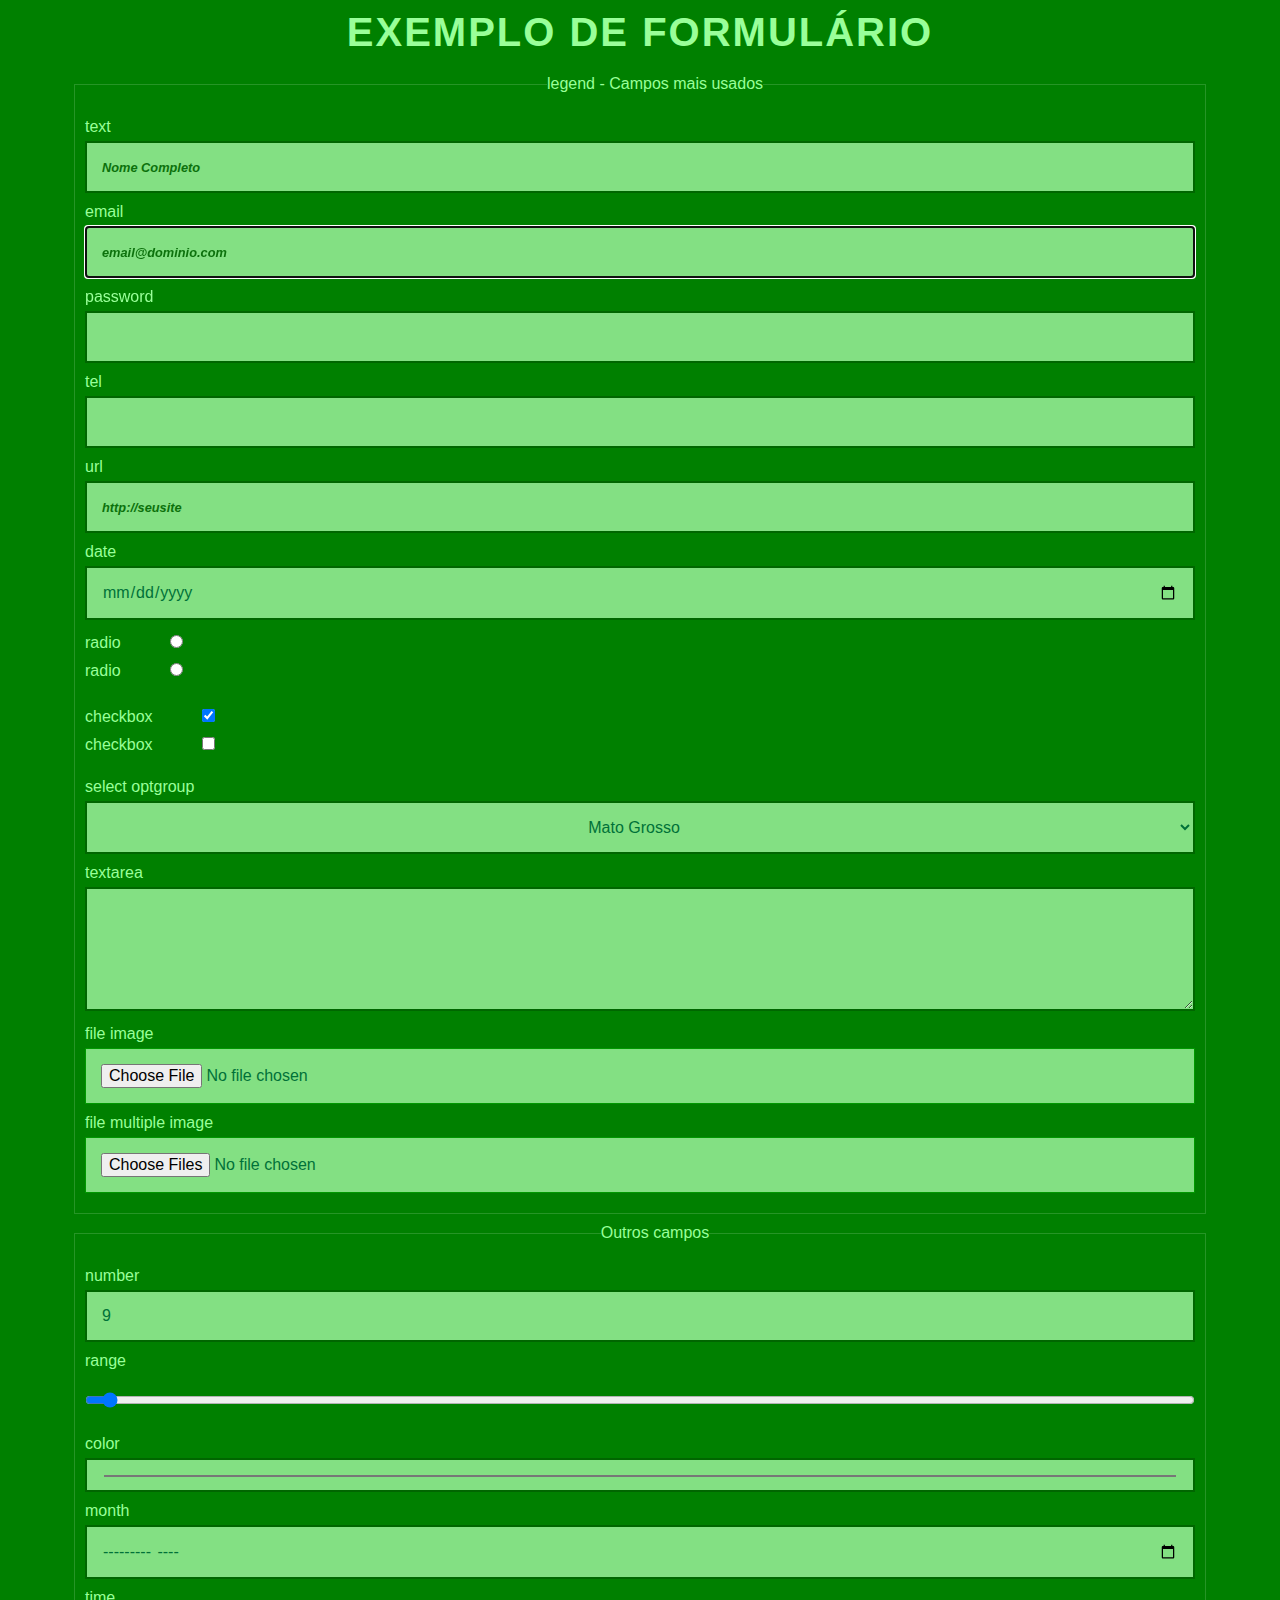
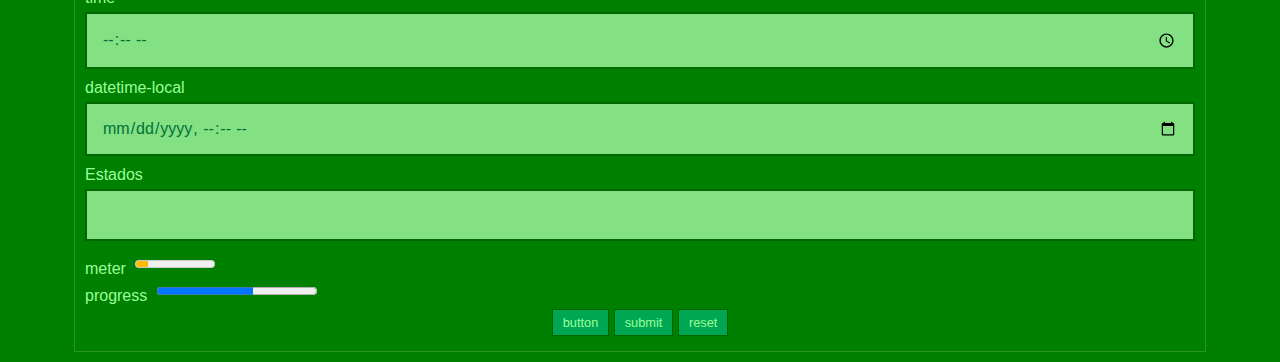
<file: formulario.html>
<!DOCTYPE HTML>
<html lang="pt">
    <head>
        <meta charset="UTF-8">
        <title>Exemplo de Formulário</title>
        <link rel="stylesheet" href="css/estilos.css">
        <style>
            body {
                background: green;
                color: #99FF99
            }
        </style>
    </head>
    <body>
        <h1>Exemplo de Formulário</h1>
        <form name="formulario" method="post" action="?" enctype="multipart/form-data">
            <fieldset> 
                <legend>legend - Campos mais usados</legend> 
                <label>text
                    <input type="text" name="nome" placeholder="Nome Completo" maxlength="100" required tabindex="1"> 
                </label>
                <label>email
                    <input type="email" name="email" placeholder="email@dominio.com" autofocus> 
                </label>
                <label>password
                    <!--.{6,12}-->
                    <!--[0-9][A-Z]-->
                    <input type="password" name="senha" pattern="" title="É permitido somente letras de A a Z e números de 0 a 9"> 
                </label>
                <label>tel
                    <input type="tel" name="telefone"> 
                </label>
                <label>url
                    <input type="url" name="url" placeholder="http://seusite"> 
                </label>
                <label>date
                    <input type="date" name="nascimento" min="2016-09-24" max="2016-12-31">
                </label>
                <label>radio<input type=radio name=sexo value="masculino"></label>
                <label>radio<input type=radio name=sexo value="feminino"></label>
                <br/>
                <label>checkbox<input type="checkbox" name="concordo" checked></label>
                <label>checkbox<input type="checkbox" name="newslleter"></label>
                <br/>
                <label>select optgroup 
                    <select name="estados">
                        <optgroup label="Sudeste">
                            <option value="MT">Mato Grosso</option>
                            <option value="RJ">Rio de Janeiro</option>
                            <option value="SP">São Paulo</option>
                        </optgroup>
                        <optgroup label="Sul">
                            <option value="PR">Paraná</option>
                            <option value="SC">Santa Catarina</option>
                            <option value="RS">Rio Grande do Sul</option>
                        </optgroup>
                    </select>
                </label> 
                <label>textarea 
                    <textarea name="mensagem" rows="5" cols="3"></textarea>
                </label> 
                <label>file image
                    <input type=file accept="image/*">
                </label>
                <label>file multiple image
                    <input type=file multiple name="imagens[]" accept="image/*">
                </label>
            </fieldset>
			
			
            <fieldset> 
                <legend>Outros campos</legend> 
                <label>number
                    <input type="number" name="tamanho" min="5" max="18" step="0.5" value="9">
                </label>
                <label>range
                    <input type="range" id="volume" name="valume" min="1" max="100" value="0">
                </label>
                <label>color
                    <input type="color" name="cor">
                </label>
                <label>month
                    <input type="month" name="mes" >
                </label>
                <label>time
                    <input type="time" name="hora">
                </label>
                <label>datetime-local
                    <input type="datetime-local" name="dataHora">
                </label>
                <label>Estados 
                    <input type="text" name="estados" list="listaEstados"> 
                    <datalist id="listaEstados"> 
                        <option label="MT" value="Mato Grosso"></option> 
                        <option label="SP" value="São Paulo"></option> 
                        <option label="RJ" value="Rio de Janeiro"></option> 
                        <option label="MS" value="Mato Grosso do Sul"></option> 
                    </datalist>
                </label> 
                <label>meter
                    <meter min="0" max="100" low="20" value="15">15</meter>
                </label>
                <label>progress
                    <progress max="100" value="60">60%</progress>
                </label>
                <!--readonly-->
                <input type="hidden" value="oculto">
                <button value="enviar" class="botao botaoMedio botaoVerde">button</button> 
                <input type="submit" value="submit" name="enviarSubmit" class="botao botaoMedio botaoVerde">
                <input type="reset" value="reset" class="botao botaoMedio botaoVerde">
            </fieldset> 
        </form> 
    </body>
</html>
</file>
<file: css/estilos.css>
* {
    margin: 0;
    padding: 0;
    font-family: 'Arial';
    font-size: 100%;
    text-decoration: none;
    text-align: center;
    list-style: none;
    -webkit-box-sizing: border-box; 
    -moz-box-sizing: border-box;
    box-sizing: border-box
}
p {
    text-align: left;
    margin-bottom: 15px
}
h1,h2,h3 {
    font-size: 2.5em;
    font-family: 'Anton', sans-serif;
    letter-spacing: 2px;  
    text-transform: uppercase;
    padding: 10px
}
img {
    width: 100%;
    height: 100%;
    border: 0
}
.corpo {
    display: none
}
.carregando {
    display: block
}
.carregando img {
    position: absolute;
    top: 48%;
    left: 48%;
    width: 48px;
    height: 48px
}
.logo {
    height: 90px;
    width: 320px;
    margin: 0 auto
}
header {
    padding-top: 40px;
    padding-bottom: 40px;
    border-bottom: 5px solid #009900
}
.botaoMenu{
    width: 46px;
    height: 46px;
    float: right;
    cursor: pointer;
    background: #33CC33 url(../imagens/menu.png) center center no-repeat;
    border-radius: 50%;
    -moz-border-radius: 50%;
    -webkit-border-radius: 50%
}
.botaoMenu.menuAtivo{
    background-color: #083000
}
.botaoMenu:hover{
    background-color: #089000
}
nav ul{
    position: fixed;
    left: -100%;
    top: 0;
    width: 75%;
    height: 100%;
    min-width: 200px;
    max-width: 320px;
    background: #029830;
    z-index: 99;
    overflow: hidden;
    overflow-y: auto
}
nav ul li{
    position: relative
}
nav ul li a{
    color: #99FF00;
    display: block;
    padding: 10px
}
nav ul li:hover, 
nav ul li a:hover {
    background-color: #02CA3E;
    color: #41FE01
}
nav ul li ul{
    position: relative;
    margin: 0 auto;
    width: 100%;
    background-color: #006600;
    padding: 10px
}
nav ul li ul li a{
    text-align: left;
    border-bottom: 1px solid #009900
}
nav ul li ul li a:hover{
    color: #9ACD32;
    background-color: #003300
}

.formularioBusca{
    position: relative;
    float: left;
    width: 50%;
    height: 32px;
    margin-top: 10px;
    margin-bottom: 15px
}
.formularioBusca input {
    text-align: left;
    color: #003300;
    text-indent: 5px;
    height: 30px;
    border: none;
    background-color: #33CC33 !important;
    border-radius: 5px;
    -moz-border-radius: 5px;
    -webkit-border-radius: 5px;
    padding: 0 !important
}
.botaoBusca {
    position: absolute;
    right: 0;
    top: 0;
    width: 26px !important;
    height:  26px;
    background-image: url(../imagens/icones.png);
    background-repeat: no-repeat;
    background-position: -58px -26px;
    cursor: pointer
}
::-webkit-input-placeholder {
    color: #006600;
    font-weight: bold;
    font-size: 0.8em;
    font-style: normal
}

.galeria img {
    background-color: #008200;
    padding: 5px;
    height: 160px;
    -webkit-filter: grayscale(100%);
    filter: grayscale(100%)

}
.galeria img:hover {
    -webkit-filter: grayscale(0);
    filter: grayscale(0);
    -webkit-transition: all 1s ease;
    transition: all 1s ease
}

/*FUNDOS*/
.fundoVerde {
    color: #45D345;
    background-color: #009900
}
.fundoVerdeGrama {
    color: #99FF00;
    background-color: #019934
}
.fundoVerdeBandeira {
    color: #9ACD32;
    background-color: #228B22
}
.fundoVerdeFloresta {
    color: #33CC33;
    background-color: #006634
}
.fundoVerdePrimavera {
    color: #005500;
    background-color: #33CC33
}
.estatisticas li {
    display: inline-block;
    margin: 10px
}
.estatisticas p {
    text-align: center;
    color: #666600;
}
.estatisticas li p:first-child{
    color: #91F000;
    font-size:4em;
    font-weight: bold;
    text-shadow: 2px 2px #003300;
    margin-bottom: -5px

}

.destaque {
    border: 5px solid #30CF2D
}
.destaque h2,h3 {
    margin-left: 20px;
    line-height: 0.9;
    font-weight: bold;
    text-align: left;
    line-height: 1.2
}
.destaque h2 {
    position: absolute;
    top: 10px;
    font-size: 2em;
    text-shadow: 2px 2px #003300
}
.destaque h3 {
    position: absolute;
    bottom: 70px;
    font-size: 1.3em;
    text-shadow: 2px 2px #003300
}
.fundoDestaque1 {
    min-height: 400px;
    background-image:url(../uploads/fundoDestaque1.jpg);
    background-size: 100% 100%
}
.fundoDestaque2 {
    min-height: 400px;
    background-image:url(../uploads/fundoDestaque2.png);
    background-size: 80%;
    background-position: 45px 120px;
    background-repeat: no-repeat
}
.destaque span {
    position: absolute;
    left: 0;
    bottom: 0;
    display: table;
    width: 100%;
    height: 60px !important;
    background-color: rgba(0,0,0,.3)
}
.destaque span a{
    font-size: 0.9em;
    text-transform: uppercase;
    font-weight: bold;
    color: #99FF00;
    padding-left: 25px;
    display: table-cell;
    vertical-align: middle
}
.destaque span a:hover {
    background-color: rgba(0,0,0,.5)
}

.conselhos li {
    padding: 10px 0 20px 0;
    border-bottom: 2px solid #006600
}
.conselhos li:last-child{
    border-bottom:none
}
.conselhos li img {
    float: left;
    margin: 0 15px 0 0;
    width: 80px;
    height: 80px;
    border-radius: 50%;
    -moz-border-radius: 50%;
    -webkit-border-radius: 50%;
    background-color: #00F400;
    border: 3px solid #00F400
}
.conselhos h3 {
    color: #00F400;
    font-family: "Arial";
    font-size: 1em;
    padding: 0
}
.conselhos li p {
    color: #083000;
    font-style: italic;
    margin-bottom: 0
}
.botao{
    margin-top: 5px;
    margin-bottom: 5px;
    display: inline-block; 
    border: 1px solid; 
    cursor: pointer; 
    color: #99FF99 
}
.botaoPequeno{ font-size: 0.7em; padding: 3px 8px}
.botaoMedio{ font-size: 0.8em; padding: 5px 10px}
.botaoGrande{ font-size: 1.1em; padding: 12px 40px}
.botaoVerde{ background-color: #00A753; border-color: #006600}
.botaoVerde:hover{ background-color: #00C161}

table {
    color: #092000;
    width: 100%
}
table thead {
    background: #007138;
    color: #00F400
}
table tfoot {
    font-size: 0.8em;
    background: #009B4E;

}
table tr th {
    border: 1px solid #007D3F;
    padding: 15px
}
table tr td {
    border: 1px solid green;
    padding: 15px
}
table tbody tr:nth-child(2n+1) {
    background: #2CB42C
}

.icones {
    float: left;
    width: 28px;
    height: 26px;
    background-image: url(../imagens/icones.png)
}
.iconeFacebook {
    background-position: 0 0
}
.iconeYoutube {
    background-position: 28px 0
}
.iconeTwitter {
    background-position: 112px 0
}
.iconeHome {
    background-position: 140px 26px
}
.iconeHost {
    background-position: 110px 26px
}

footer {
    font-size: 0.9em
}
footer h4 {
    font-size: 1.3em;
    text-transform: uppercase;
    padding-bottom: 20px;
    margin: 20px;
    border-bottom: 1px solid #008040
}
footer ul {
    text-indent: 10px
}
footer ul li {
    text-align: left;
    height: 40px
}
footer ul li a {
    color: #33CC33
}
footer ul li a:hover {
    font-weight: bold;
    color: #99FF99;
    text-decoration: underline
}
.numero{
    color: #228B22;
    font-weight: bold;
    width: 120px;
    height: 120px;
    border-radius: 50%;
    -moz-border-radius: 50%;
    -webkit-border-radius: 50%;
    padding-top: 20px;
    background-color: #99FF99;
    margin: 0 auto;
    transform: rotate(50deg);
    animation: numero 10s infinite
}
.numero p {
    text-align: center;
    font-size: 1.2em;
    margin-bottom: 0
}
.numero span {
    font-size: 4em
}
@keyframes numero {
    0% {
        color: #228B22
    }
    25% {
        color: #00C161
    }
    75% {
        color: #00F400
    }
}
.campoNewslleter  {
    padding: 5px; 
    background: #33CC33;
    border: 1px solid #006600
}
.voltarTopo {
    position: fixed;
    bottom: 10px;
    right: 10px;
    width: 47px;
    height: 47px;
    background-image: url(../imagens/voltarTopo.png);
    display: none
}
/*FORMULARIOS*/
form { 
    width: 90%; 
    margin: 0 auto
}
::-webkit-input-placeholder {  
    font-style: italic;
    opacity: 0.9
}
fieldset { 
    border: 1px solid #269526;
    padding: 10px;
    margin: 10px
}
legend {
    margin: 15px
}
label { 
    text-align: left;
    display: block
}
input, select, textarea{
    color: #007138;
    text-align: left;
    width: 100%; 
    padding: 15px; 
    background: #83E083; 
    border: 2px solid #006600;
    margin-top: 5px;
    margin-bottom: 10px
}
meter, progress{
    margin: 5px
}
input[type="file"]{
    width: 100%;
    border: 1px solid #009900;
    padding: 15px
}
input[type="checkbox"],input[type="radio"]{
    width: 10%
}
input[type="submit"],input[type="reset"]{
    width: auto
}
/*SLIDE*/
.slide {
    position: relative;
    min-height: 450px
}
#slideshow-banner ul { 
    position: relative
}
#slideshow-banner ul .slideshow-item { 
    position: absolute;
    width: 100%;
    height: 450px
}
.slideshow-transform {
    transform: scale(1.1, 1.1);
    transition: transform 8s;
}
#slideshow-controller {
    position: absolute;
    bottom: 10px;
    left: 50%;
}
#controller-left {
    position: absolute;
    left: 1%;
    top: 40%;
    cursor: pointer;
}
#controller-right {
    position: absolute;
    right: 1%;
    top: 40%;
    cursor: pointer;
}
.controller-item {
    display: inline-block;
    width: 10px;
    height: 10px;
    background: #003300;
    margin-right: 10px;
    border-radius: 10px;
    opacity: 0.5;
    cursor: pointer;
}
.controller-item-hover {
    opacity: 1;
    background: #009900;
    transform: rotateX(360deg);
    transition: transform 2s;
}
.slideshow-transform {
    transform: scale(1.1, 1.1);
    transition: transform 8s;
}
/*MEDIA QUERIES*/
@media(max-width: 960px){
    .formularioBusca {
        width: 100%;
        margin-top: -40px
    }
    .slide {
        min-height: 300px
    }
    #slideshow-banner ul .slideshow-item {
        height: 300px
    }
}
@media(max-width: 480px){
    .logo {
        width: 250px  
    }
    h1,h2,h3 {
        font-size: 1.5em
    }
    .estatisticas li {
        display: block
    }
    .estatisticas p:first-child {
        font-size: 3em
    }
    .slide {
        min-height: 200px
    }
    #slideshow-banner ul .slideshow-item {
        height: 200px
    }
}
@media screen and (min-width: 1024px) and (max-width: 1380px){
    .destaque h2 {
        font-size: 3em
    }
    .destaque h3 {
        font-size: 2em
    }
}
@media screen and (min-width: 480px) and (max-width: 640px){
    .galeria img {
        height: 250px
    }
}
.alerta {
    background-color: #cc0000
}
.alerta p {
    font-size: 0.9em;
    text-align: center;
    color: #fff;
}
</file>
